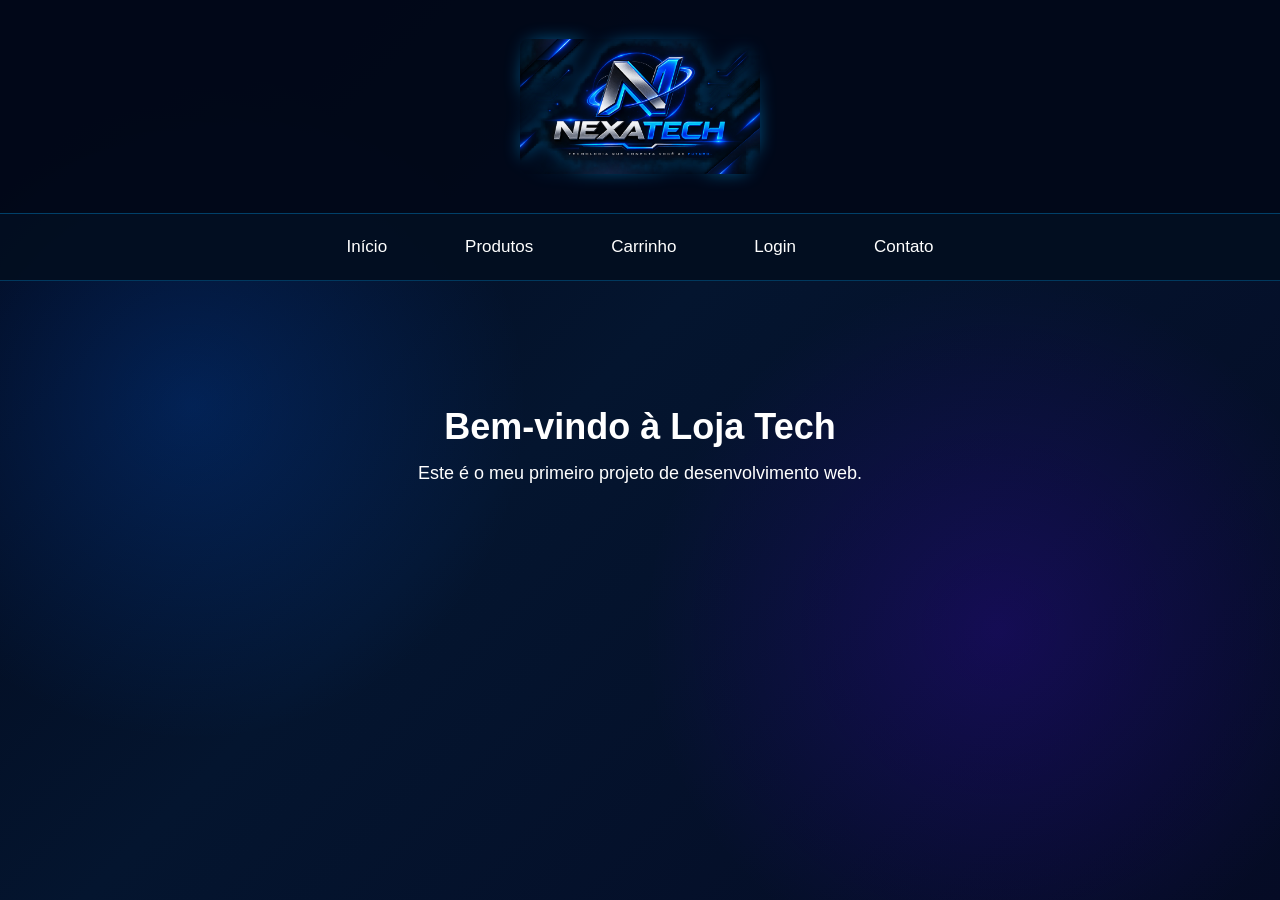
<file: index.html>
<!DOCTYPE html>
<html lang="pt-BR">

<head>
    <meta charset="UTF-8">
    <meta name="viewport" content="width=device-width, initial-scale=1.0">
    <title>Loja Tech</title>

    <link rel="stylesheet" href="css/style.css">
</head>

<body>

<header>
    <div class="logo-area">
    <img src="logo-nexatech.png" alt="NexaTech" class="logo-nexatech">
</div>
</header>

<nav>
    <a href="#">Início</a>
    <a href="produtos.html">Produtos</a>
    <a href="carrinho.html">Carrinho</a>
    <a href="login.html">Login</a>
    <a href="#">Contato</a>
</nav>

<main>
    <h2>Bem-vindo à Loja Tech</h2>
    <p>Este é o meu primeiro projeto de desenvolvimento web.</p>
</main>
<script src="js/script.js"></script>
</body>
</html>
</file>
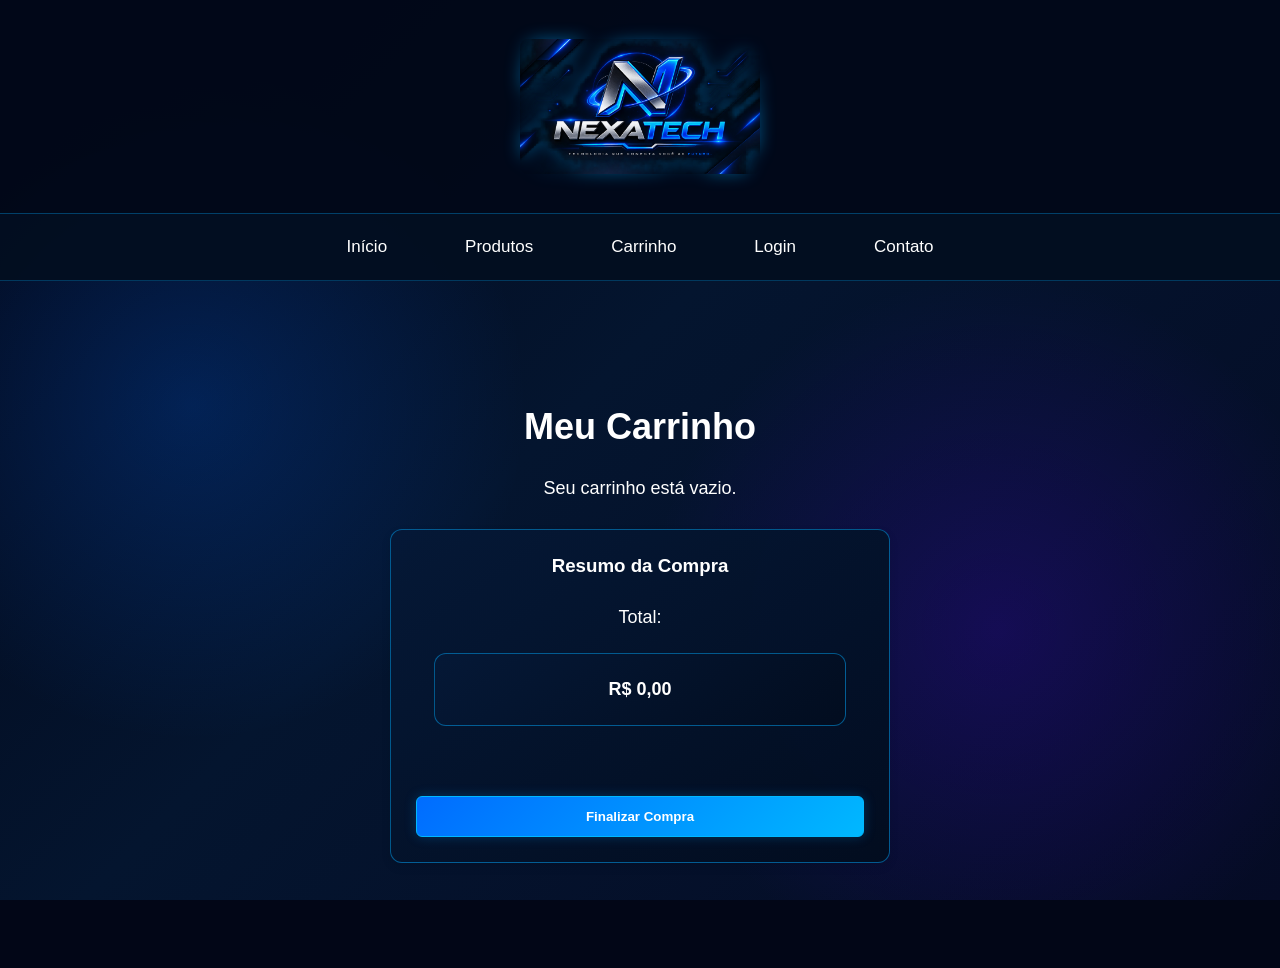
<file: carrinho.html>
<!DOCTYPE html>
<html lang="pt-BR">
<head>
    <meta charset="UTF-8">
    <meta name="viewport" content="width=device-width, initial-scale=1.0">
    <title>Carrinho - Loja Tech</title>

    <link rel="stylesheet" href="css/style.css">
</head>

<body>

    <header>
        <div class="logo-area">
    <img src="logo-nexatech.png" alt="NexaTech" class="logo-nexatech">
</div>
    </header>

    <nav>
        <a href="index.html">Início</a>
        <a href="produtos.html">Produtos</a>
        <a href="carrinho.html">Carrinho</a>
        <a href="#">Login</a>
        <a href="#">Contato</a>
    </nav>

    <main>
    <h2>Meu Carrinho</h2>

    <div id="lista-carrinho"></div>

    <div class="resumo-carrinho">
        <h3>Resumo da Compra</h3>
        <p>Total: <strong id="total-carrinho">R$ 0,00</strong></p>
        <button onclick="finalizarCompra()">Finalizar Compra</button>
    </div>
</main>

<script src="js/script.js"></script>

</body>
</html>
</file>
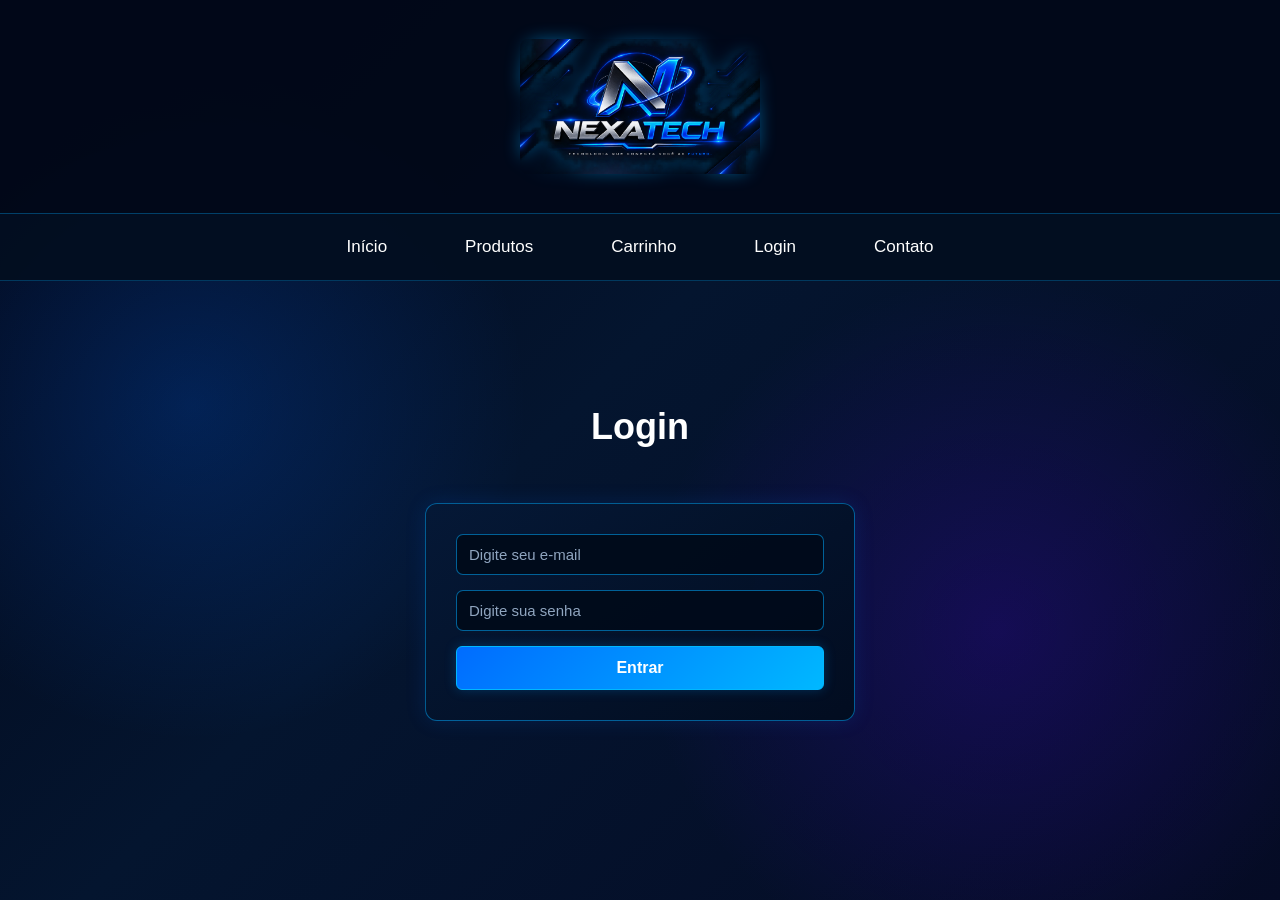
<file: login.html>
<!DOCTYPE html>
<html lang="pt-BR">

<head>
    <meta charset="UTF-8">
    <meta name="viewport" content="width=device-width, initial-scale=1.0">
    <title>Login - Loja Tech</title>

    <link rel="stylesheet" href="css/style.css">
</head>

<body>

    <header>
        <div class="logo-area">
    <img src="logo-nexatech.png" alt="NexaTech" class="logo-nexatech">
</div>
    </header>

    <nav>
        <a href="index.html">Início</a>
        <a href="produtos.html">Produtos</a>
        <a href="carrinho.html">Carrinho</a>
        <a href="login.html">Login</a>
        <a href="#">Contato</a>
    </nav>

    <main>
        <h2>Login</h2>

        <div class="login-container">

            <input
                type="email"
                id="email"
                placeholder="Digite seu e-mail"
            >

            <input
                type="password"
                id="senha"
                placeholder="Digite sua senha"
            >

            <button onclick="fazerLogin()">
                Entrar
            </button>

        </div>
    </main>

    <script src="js/script.js"></script>

</body>

</html>
</file>
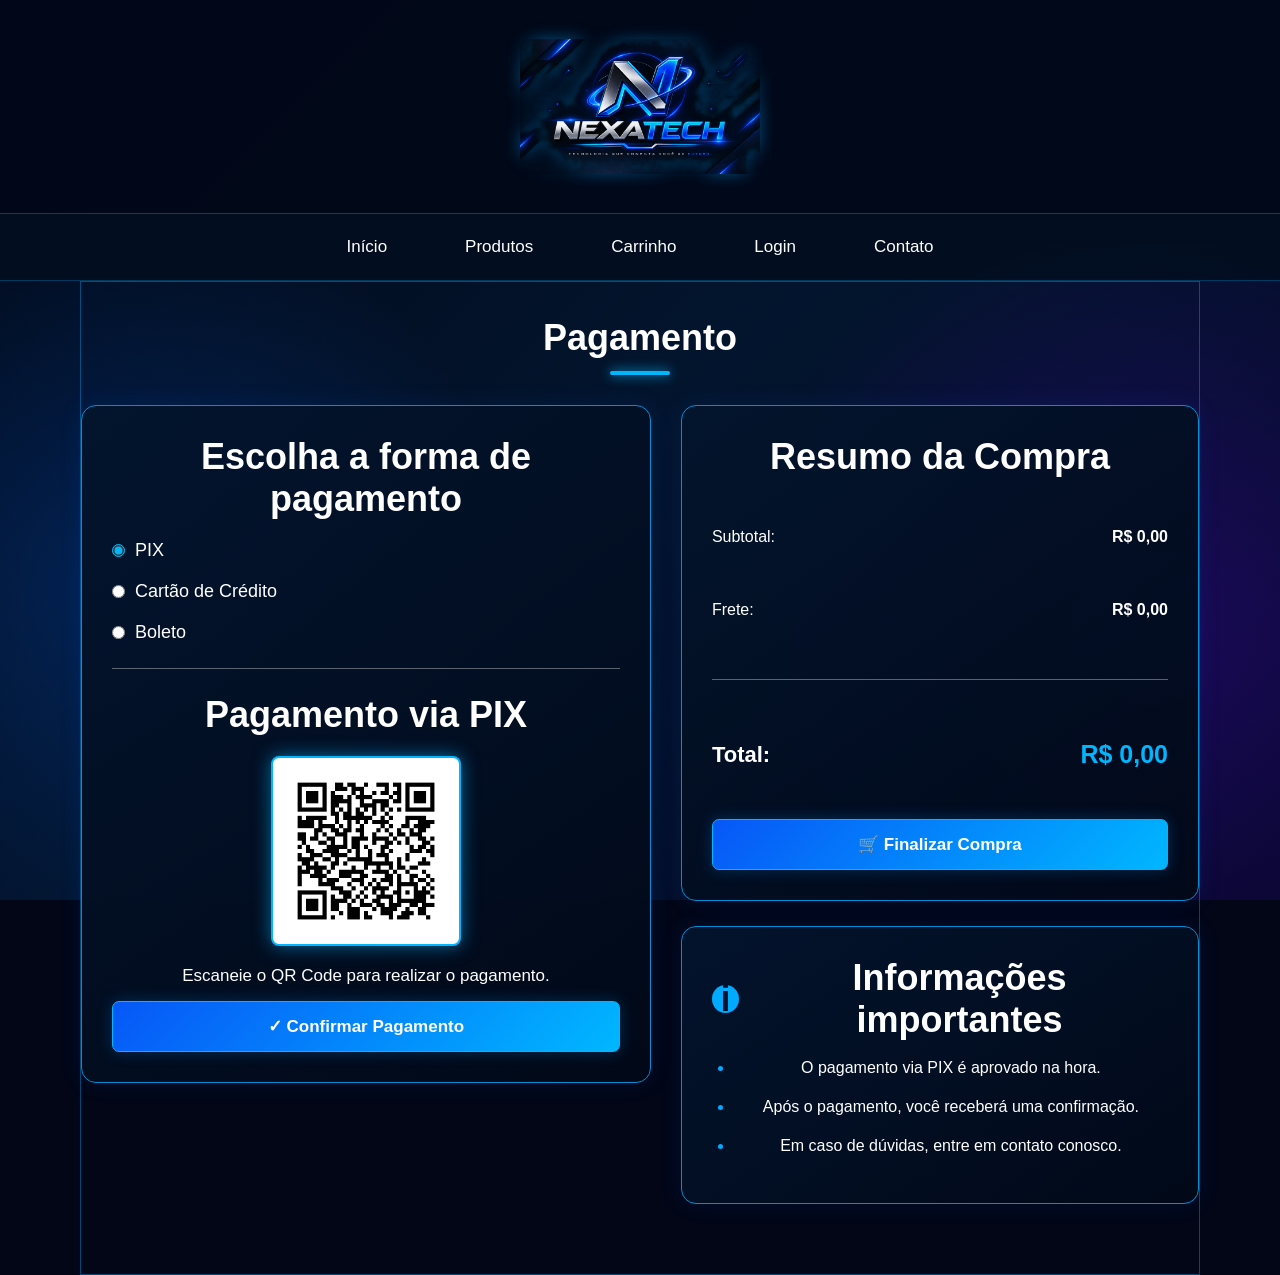
<file: pagamento.html>
<!DOCTYPE html>
<html lang="pt-BR">

<head>
    <meta charset="UTF-8">
    <meta name="viewport" content="width=device-width, initial-scale=1.0">

    <title>Pagamento - NexaTech</title>

    <link rel="stylesheet" href="css/style.css">
</head>

<body class="pagamento-page">

    <header>
        <div class="logo-area">
            <img src="logo-nexatech.png"
                 alt="NexaTech"
                 class="logo-nexatech">
        </div>
    </header>

    <nav>
        <a href="index.html">Início</a>
        <a href="produtos.html">Produtos</a>
        <a href="carrinho.html">Carrinho</a>
        <a href="login.html">Login</a>
        <a href="#">Contato</a>
    </nav>

    <main class="checkout">

        <h1 class="checkout-titulo">Pagamento</h1>
        <div class="titulo-linha"></div>

        <div class="checkout-grid">

            <!-- PAGAMENTO -->
            <section class="checkout-card pagamento-card">

                <h2>Escolha a forma de pagamento</h2>

                <label class="opcao-pagamento">
                    <input
                        type="radio"
                        name="pagamento"
                        value="pix"
                        checked
                    >
                    PIX
                </label>

                <label class="opcao-pagamento">
                    <input
                        type="radio"
                        name="pagamento"
                        value="credito"
                    >
                    Cartão de Crédito
                </label>

                <label class="opcao-pagamento">
                    <input
                        type="radio"
                        name="pagamento"
                        value="boleto"
                    >
                    Boleto
                </label>

                <hr>

                <div id="pix-area">

                    <h2>Pagamento via PIX</h2>

                    <div class="qr-area">
                        <img
                            src="qr-pix.png"
                            alt="QR Code PIX demonstrativo"
                            class="pix-qr"
                        >
                    </div>

                    <p>
                        Escaneie o QR Code para realizar o pagamento.
                    </p>

                    <button
                        type="button"
                        id="confirmar-pagamento"
                        class="botao-checkout"
                    >
                        ✓ Confirmar Pagamento
                    </button>

                </div>

                <div id="outra-forma" class="outra-forma"></div>

            </section>


            <!-- LADO DIREITO -->
            <div class="checkout-lateral">

                <section class="checkout-card resumo-compra">

                    <h2>Resumo da Compra</h2>

                    <div class="resumo-linha">
                        <span>Subtotal:</span>
                        <strong id="subtotal">
                            R$ 0,00
                        </strong>
                    </div>

                    <div class="resumo-linha">
                        <span>Frete:</span>
                        <strong>R$ 0,00</strong>
                    </div>

                    <hr>

                    <div class="resumo-linha resumo-total">
                        <span>Total:</span>

                        <strong id="total-pagamento">
                            R$ 0,00
                        </strong>
                    </div>

                    <button
                        type="button"
                        id="finalizar-compra"
                        class="botao-checkout"
                    >
                        🛒 Finalizar Compra
                    </button>

                </section>


                <section class="checkout-card info-pagamento">

                    <h2>
                        <span class="info-icone">i</span>
                        Informações importantes
                    </h2>

                    <ul>
                        <li>
                            O pagamento via PIX é aprovado na hora.
                        </li>

                        <li>
                            Após o pagamento, você receberá uma confirmação.
                        </li>

                        <li>
                            Em caso de dúvidas, entre em contato conosco.
                        </li>
                    </ul>

                </section>

            </div>

        </div>

    </main>


    <script src="js/script.js"></script>

    <script>

        document.addEventListener("DOMContentLoaded", function () {

            /* =====================================
               CALCULAR VALOR DO CARRINHO
            ===================================== */

            const carrinho =
                JSON.parse(localStorage.getItem("carrinho")) || [];

            let total = 0;

            carrinho.forEach(function (produto) {
                total += Number(produto.preco) || 0;
            });

            const valorFormatado =
                total.toLocaleString(
                    "pt-BR",
                    {
                        style: "currency",
                        currency: "BRL"
                    }
                );

            document.getElementById("subtotal").textContent =
                valorFormatado;

            document.getElementById("total-pagamento").textContent =
                valorFormatado;


            /* =====================================
               FORMAS DE PAGAMENTO
            ===================================== */

            const radios =
                document.querySelectorAll(
                    'input[name="pagamento"]'
                );

            const pixArea =
                document.getElementById("pix-area");

            const outraForma =
                document.getElementById("outra-forma");


            radios.forEach(function (radio) {

                radio.addEventListener(
                    "change",
                    function () {

                        if (this.value === "pix") {

                            pixArea.style.display = "block";

                            outraForma.innerHTML = "";

                        }


                        if (this.value === "credito") {

                            pixArea.style.display = "none";

                            outraForma.innerHTML = `
                                <h2>Cartão de Crédito</h2>

                                <input
                                    type="text"
                                    placeholder="Número do cartão"
                                >

                                <input
                                    type="text"
                                    placeholder="Nome no cartão"
                                >

                                <div class="cartao-linha">

                                    <input
                                        type="text"
                                        placeholder="Validade"
                                    >

                                    <input
                                        type="text"
                                        placeholder="CVV"
                                    >

                                </div>

                                <button
                                    class="botao-checkout"
                                    type="button"
                                >
                                    Confirmar Cartão
                                </button>
                            `;

                        }


                        if (this.value === "boleto") {

                            pixArea.style.display = "none";

                            outraForma.innerHTML = `
                                <h2>Pagamento via Boleto</h2>

                                <p>
                                    Clique abaixo para gerar
                                    seu boleto.
                                </p>

                                <button
                                    class="botao-checkout"
                                    type="button"
                                >
                                    Gerar Boleto
                                </button>
                            `;

                        }

                    }
                );

            });


            /* =====================================
               CONFIRMAR PIX
            ===================================== */

            document
                .getElementById("confirmar-pagamento")
                .addEventListener(
                    "click",
                    function () {

                        alert(
                            "Pagamento confirmado com sucesso!"
                        );

                    }
                );


            /* =====================================
               FINALIZAR
            ===================================== */

            document
                .getElementById("finalizar-compra")
                .addEventListener(
                    "click",
                    function () {

                        if (carrinho.length === 0) {

                            alert(
                                "Seu carrinho está vazio!"
                            );

                            return;

                        }

                        alert(
                            "Compra finalizada com sucesso!"
                        );

                    }
                );

        });

    </script>

</body>
</html>
</file>
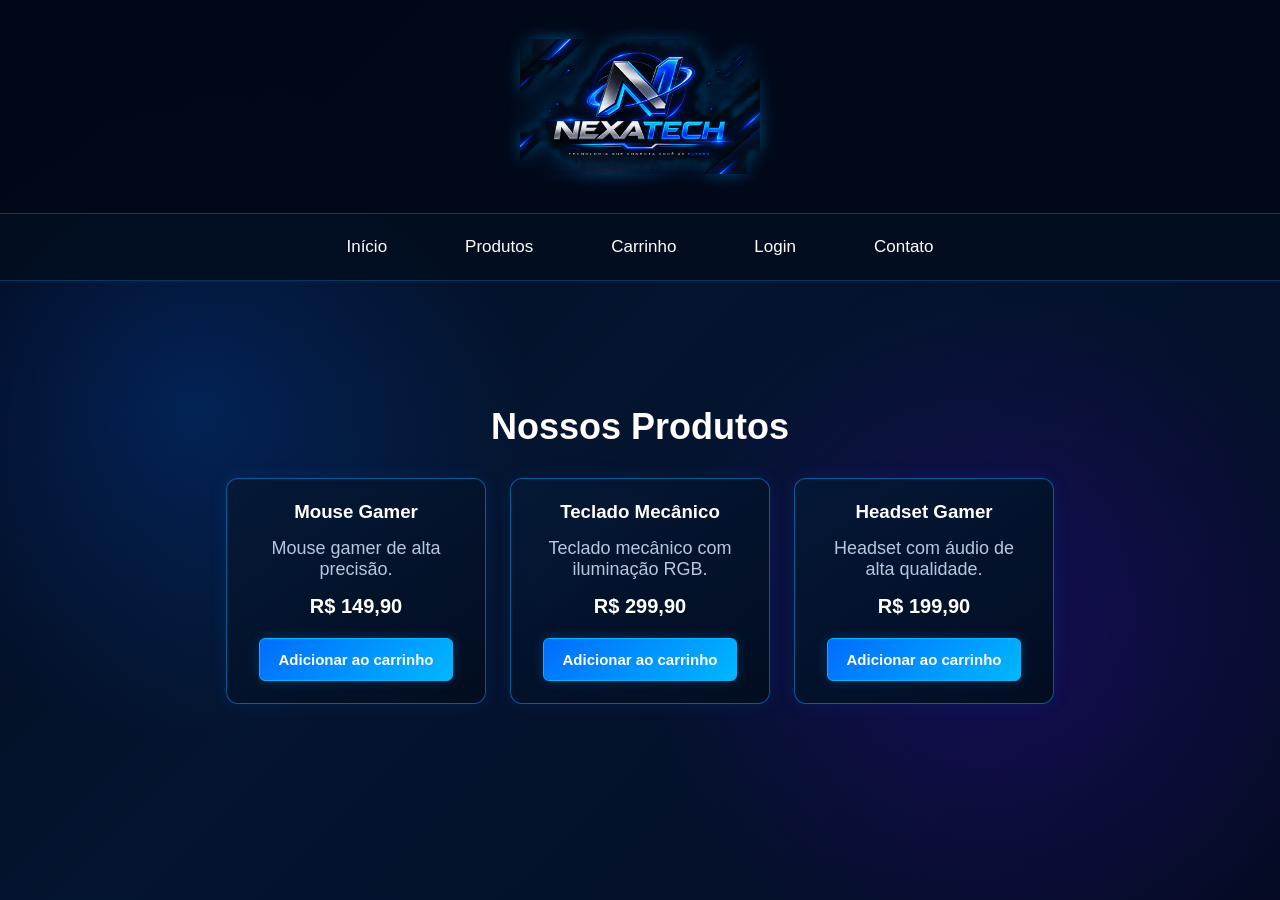
<file: produtos.html>
<!DOCTYPE html>
<html lang="pt-BR">
<head>
    <meta charset="UTF-8">
    <meta name="viewport" content="width=device-width, initial-scale=1.0">
    <title>Produtos - Loja Tech</title>

    <link rel="stylesheet" href="css/style.css">
</head>

<body>

    <header>
        <div class="logo-area">
    <img src="logo-nexatech.png" alt="NexaTech" class="logo-nexatech">
</div>
    </header>

    <nav>
        <a href="index.html">Início</a>
        <a href="produtos.html">Produtos</a>
        <a href="carrinho.html">Carrinho</a>
        <a href="#">Login</a>
        <a href="#">Contato</a>
    </nav>

    <main>
        <h2>Nossos Produtos</h2>

        <div class="produtos">

            <div class="produto">
                <h3>Mouse Gamer</h3>
                <p>Mouse gamer de alta precisão.</p>
                <strong>R$ 149,90</strong>
                <button onclick="adicionarCarrinho('Mouse Gamer', 149.90)">Adicionar ao carrinho</button>
            </div>

            <div class="produto">
                <h3>Teclado Mecânico</h3>
                <p>Teclado mecânico com iluminação RGB.</p>
                <strong>R$ 299,90</strong>
                <button onclick="adicionarCarrinho('Teclado Mecânico', 299.90)">Adicionar ao carrinho</button>
            </div>

            <div class="produto">
                <h3>Headset Gamer</h3>
                <p>Headset com áudio de alta qualidade.</p>
                <strong>R$ 199,90</strong>
                <button onclick="adicionarCarrinho('Headset Gamer', 199.90)">Adicionar ao carrinho</button>
            </div>

        </div>
    </main>
<script src="js/script.js"></script>
</body>
</html>
</file>
<file: css/style.css>
* {
    margin: 0;
    padding: 0;
    box-sizing: border-box;
}

body {
    font-family: Arial, sans-serif;
    background-color: #f4f4f4;
}

header {
    background-color: #111827;
    color: white;
    text-align: center;
    padding: 25px;
}

header h1 {
    font-size: 32px;
}

nav {
    background-color: #1f2937;
    display: flex;
    justify-content: center;
    gap: 30px;
    padding: 15px;
}

nav a {
    color: white;
    text-decoration: none;
    font-size: 17px;
    padding: 8px 15px;
    border-radius: 5px;
    transition: 0.3s;
}

nav a:hover {
    background-color: #2563eb;
}

main {
    text-align: center;
    padding: 80px 20px;
}

main h2 {
    font-size: 36px;
    color: #111827;
    margin-bottom: 15px;
}

main p {
    font-size: 18px;
    color: #555;
}.produtos {
    display: flex;
    justify-content: center;
    gap: 30px;
    margin-top: 40px;
    flex-wrap: wrap;
}

.produto {
    background-color: white;
    width: 280px;
    padding: 25px;
    border-radius: 10px;
    box-shadow: 0 4px 10px rgba(0, 0, 0, 0.1);
}

.produto h3 {
    margin-bottom: 15px;
    color: #111827;
}

.produto p {
    margin-bottom: 15px;
}

.produto strong {
    display: block;
    font-size: 20px;
    margin-bottom: 20px;
}

.produto button {
    background-color: #2563eb;
    color: white;
    border: none;
    padding: 12px 18px;
    border-radius: 6px;
    cursor: pointer;
    font-size: 15px;
}

.produto button:hover {
    background-color: #1d4ed8;
}.carrinho-container {
    display: flex;
    justify-content: center;
    gap: 30px;
    margin-top: 40px;
    flex-wrap: wrap;
}

.item-carrinho,
.resumo-carrinho {
    background-color: white;
    padding: 25px;
    width: 300px;
    border-radius: 10px;
    box-shadow: 0 4px 10px rgba(0, 0, 0, 0.1);
}

.item-carrinho h3,
.resumo-carrinho h3 {
    margin-bottom: 15px;
}

.item-carrinho p,
.resumo-carrinho p {
    margin-bottom: 15px;
}

.item-carrinho button,
.resumo-carrinho button {
    background-color: #2563eb;
    color: white;
    border: none;
    padding: 12px 18px;
    border-radius: 6px;
    cursor: pointer;
    margin-top: 15px;
}

.item-carrinho button:hover,
.resumo-carrinho button:hover {
    background-color: #1d4ed8;
}.pagamento-container {
    background-color: white;
    width: 350px;
    margin: 40px auto;
    padding: 30px;
    border-radius: 10px;
    box-shadow: 0 4px 10px rgba(0, 0, 0, 0.1);
    text-align: left;
}

.pagamento-container h3 {
    margin-bottom: 20px;
}

.pagamento-container label {
    display: block;
    margin-bottom: 15px;
    font-size: 17px;
}

.pagamento-container button {
    width: 100%;
    margin-top: 20px;
    background-color: #2563eb;
    color: white;
    border: none;
    padding: 12px;
    border-radius: 6px;
    cursor: pointer;
    font-size: 16px;
}

.pagamento-container button:hover {
    background-color: #1d4ed8;
}.detalhes-pagamento {
    margin-top: 25px;
    padding-top: 20px;
    border-top: 1px solid #ddd;
}

.detalhes-pagamento h3 {
    margin-bottom: 15px;
}

.detalhes-pagamento input {
    width: 100%;
    padding: 12px;
    margin-bottom: 12px;
    border: 1px solid #ccc;
    border-radius: 6px;
    font-size: 15px;
}

.linha-cartao {
    display: flex;
    gap: 10px;
}

.qr-code {
    width: 180px;
    height: 180px;
    margin: 15px auto;
    border: 3px solid #111827;
    display: flex;
    justify-content: center;
    align-items: center;
    font-weight: bold;
    background-color: white;
}.login-container {
    background-color: white;
    width: 350px;
    margin: 40px auto;
    padding: 30px;
    border-radius: 10px;
    box-shadow: 0 4px 10px rgba(0, 0, 0, 0.1);
}

.login-container input {
    width: 100%;
    padding: 12px;
    margin-bottom: 15px;
    border: 1px solid #ccc;
    border-radius: 6px;
    font-size: 15px;
}

.login-container button {
    width: 100%;
    background-color: #2563eb;
    color: white;
    border: none;
    padding: 12px;
    border-radius: 6px;
    cursor: pointer;
    font-size: 16px;
}

.login-container button:hover {
    background-color: #1d4ed8;
}/* ==========================================
   ANIMAÇÕES - LOJA TECH
========================================== */

/* Animação geral ao abrir a página */
body {
    animation: aparecerPagina 0.8s ease;
}

@keyframes aparecerPagina {
    from {
        opacity: 0;
    }

    to {
        opacity: 1;
    }
}


/* ==========================================
   CABEÇALHO
========================================== */

header {
    animation: descerHeader 0.7s ease;
}

@keyframes descerHeader {
    from {
        transform: translateY(-50px);
        opacity: 0;
    }

    to {
        transform: translateY(0);
        opacity: 1;
    }
}


/* ==========================================
   MENU
========================================== */

nav a {
    position: relative;
    transition: 0.3s;
}

nav a:hover {
    transform: translateY(-3px);
}

/* Linha animada embaixo do menu */
nav a::after {
    content: "";
    position: absolute;

    left: 50%;
    bottom: -5px;

    width: 0;
    height: 2px;

    background: #2563eb;

    transition: 0.3s;

    transform: translateX(-50%);
}

nav a:hover::after {
    width: 100%;
}


/* ==========================================
   CONTEÚDO PRINCIPAL
========================================== */

main {
    animation: subirConteudo 0.8s ease;
}

@keyframes subirConteudo {
    from {
        opacity: 0;
        transform: translateY(30px);
    }

    to {
        opacity: 1;
        transform: translateY(0);
    }
}


/* ==========================================
   CARDS DOS PRODUTOS
========================================== */

.produto,
.card,
.item-produto {
    transition: transform 0.3s ease,
                box-shadow 0.3s ease;
}

.produto:hover,
.card:hover,
.item-produto:hover {

    transform: translateY(-10px) scale(1.03);

    box-shadow:
        0 15px 30px rgba(0, 0, 0, 0.20);
}


/* ==========================================
   BOTÕES
========================================== */

button {
    transition: all 0.3s ease;
    cursor: pointer;
}

button:hover {

    transform: translateY(-3px) scale(1.05);

    box-shadow:
        0 8px 18px rgba(37, 99, 235, 0.35);
}

button:active {

    transform: scale(0.95);
}


/* ==========================================
   INPUT LOGIN
========================================== */

input {
    transition: all 0.3s ease;
}

input:focus {

    transform: scale(1.02);

    box-shadow:
        0 0 10px rgba(37, 99, 235, 0.35);
}


/* ==========================================
   TÍTULOS
========================================== */

h1,
h2,
h3 {

    animation: aparecerTitulo 0.8s ease;
}

@keyframes aparecerTitulo {

    from {

        opacity: 0;

        transform: translateY(-20px);
    }

    to {

        opacity: 1;

        transform: translateY(0);
    }
}


/* ==========================================
   ANIMAÇÃO DOS PRODUTOS
========================================== */

.produto:nth-child(1),
.card:nth-child(1) {
    animation: aparecerProduto 0.5s ease;
}

.produto:nth-child(2),
.card:nth-child(2) {
    animation: aparecerProduto 0.7s ease;
}

.produto:nth-child(3),
.card:nth-child(3) {
    animation: aparecerProduto 0.9s ease;
}

@keyframes aparecerProduto {

    from {

        opacity: 0;

        transform: translateY(40px);
    }

    to {

        opacity: 1;

        transform: translateY(0);
    }
}/* LOGO NEXATECH */

.logo-area {
    display: flex;
    justify-content: center;
    align-items: center;
    padding: 10px;
}

.logo-nexatech {
    width: 250px;
    max-width: 90%;
    border-radius: 10px;
    transition: 0.4s;
    animation: entradaLogo 0.8s ease;
}

.logo-nexatech:hover {
    transform: scale(1.06);
    filter: drop-shadow(0 0 12px #0066ff);
}

@keyframes entradaLogo {
    from {
        opacity: 0;
        transform: translateY(-20px);
    }

    to {
        opacity: 1;
        transform: translateY(0);
    }
}/* =========================================
   NOVO VISUAL NEXATECH
========================================= */

html {
    min-height: 100%;
    background: #020617;
}

body {
    min-height: 100vh;
    margin: 0;
    color: #ffffff;

    background:
        radial-gradient(circle at 20% 30%,
            rgba(0, 102, 255, 0.28),
            transparent 35%),

        radial-gradient(circle at 80% 60%,
            rgba(98, 0, 255, 0.25),
            transparent 35%),

        linear-gradient(
            135deg,
            #020617,
            #06142e,
            #020617
        );

    background-size: 150% 150%;
    animation: fundoNexa 10s ease infinite;
}

@keyframes fundoNexa {
    0% {
        background-position: 0% 50%;
    }

    50% {
        background-position: 100% 50%;
    }

    100% {
        background-position: 0% 50%;
    }
}


/* CONTEÚDO */

main {
    background: transparent !important;
    color: white;
}

main h1,
main h2,
main h3,
main p {
    color: white;
}


/* CABEÇALHO */

header {
    background: rgba(2, 6, 23, 0.92) !important;
    border-bottom: 1px solid rgba(0, 153, 255, 0.25);
}


/* MENU */

nav {
    background: rgba(7, 20, 42, 0.95) !important;
    border-bottom: 1px solid rgba(0, 153, 255, 0.25);
}

nav a {
    color: white !important;
}

nav a:hover {
    color: #00aaff !important;
    text-shadow: 0 0 10px rgba(0, 170, 255, 0.8);
}


/* CARDS DOS PRODUTOS */

.produto,
.card,
.item-produto {
    background: rgba(5, 20, 45, 0.88) !important;
    color: white !important;

    border: 1px solid rgba(0, 170, 255, 0.45);

    box-shadow:
        0 0 15px rgba(0, 102, 255, 0.15);

    backdrop-filter: blur(8px);
}

.produto:hover,
.card:hover,
.item-produto:hover {
    border-color: #00aaff;

    box-shadow:
        0 0 15px rgba(0, 170, 255, 0.5),
        0 0 35px rgba(0, 102, 255, 0.25);

    transform: translateY(-8px);
}


/* BOTÕES */

button {
    background: linear-gradient(
        135deg,
        #0066ff,
        #00aaff
    ) !important;

    color: white !important;

    border: 1px solid #00aaff !important;
    border-radius: 7px;

    box-shadow:
        0 0 12px rgba(0, 153, 255, 0.25);
}

button:hover {
    box-shadow:
        0 0 15px rgba(0, 170, 255, 0.8),
        0 0 30px rgba(0, 102, 255, 0.4);

    transform: translateY(-3px) scale(1.03);
}


/* INPUTS DO LOGIN/PAGAMENTO */

input,
select {
    background: rgba(2, 12, 30, 0.9) !important;
    color: white !important;

    border: 1px solid rgba(0, 170, 255, 0.5) !important;
}

input:focus,
select:focus {
    border-color: #00aaff !important;

    box-shadow:
        0 0 12px rgba(0, 170, 255, 0.5);
}


/* SELEÇÃO DE TEXTO */

::selection {
    background: #008cff;
    color: white;
}/* =========================================
   PADRÃO VISUAL NEXATECH - TODAS AS PÁGINAS
========================================= */

* {
    box-sizing: border-box;
}

body {
    margin: 0;
    min-height: 100vh;
    font-family: Arial, sans-serif;
    color: #ffffff;

    background:
        radial-gradient(circle at 15% 20%,
            rgba(0, 119, 255, 0.25),
            transparent 35%),

        radial-gradient(circle at 85% 70%,
            rgba(102, 0, 255, 0.22),
            transparent 35%),

        linear-gradient(135deg, #020617, #06142e, #020617);

    background-size: 160% 160%;
    animation: nexatechFundo 12s ease infinite;
}

@keyframes nexatechFundo {
    0% {
        background-position: 0% 50%;
    }

    50% {
        background-position: 100% 50%;
    }

    100% {
        background-position: 0% 50%;
    }
}


/* =========================
   TOPO / LOGO
========================= */

header {
    background: rgba(2, 6, 23, 0.96) !important;
    border-bottom: 1px solid rgba(0, 170, 255, 0.35);
    text-align: center;
}

.logo-area {
    padding: 12px;
}

.logo-nexatech {
    width: 250px;
    max-width: 90%;
    border-radius: 10px;

    filter:
        drop-shadow(0 0 8px rgba(0, 153, 255, 0.45));

    transition: 0.4s;
}

.logo-nexatech:hover {
    transform: scale(1.05);

    filter:
        drop-shadow(0 0 12px #00aaff)
        drop-shadow(0 0 25px rgba(0, 102, 255, 0.5));
}


/* =========================
   MENU
========================= */

nav {
    background: rgba(5, 17, 38, 0.95) !important;

    border-bottom:
        1px solid rgba(0, 170, 255, 0.35);

    padding: 15px;
}

nav a {
    color: #ffffff !important;
    text-decoration: none;
    margin: 0 18px;

    transition: 0.3s;
}

nav a:hover {
    color: #00b7ff !important;

    text-shadow:
        0 0 10px rgba(0, 183, 255, 0.8);
}


/* =========================
   CONTEÚDO
========================= */

main {
    background: transparent !important;
    color: #ffffff !important;

    animation: nexatechEntrada 0.7s ease;
}

@keyframes nexatechEntrada {
    from {
        opacity: 0;
        transform: translateY(20px);
    }

    to {
        opacity: 1;
        transform: translateY(0);
    }
}

main h1,
main h2,
main h3,
main h4,
main p,
main label {
    color: #ffffff !important;
}


/* =========================
   CARDS
========================= */

.produto,
.card,
.item-produto,
.item-carrinho,
.login-container,
.pagamento-container,
.carrinho-container,
.form-container {

    background:
        linear-gradient(
            145deg,
            rgba(7, 25, 55, 0.95),
            rgba(3, 12, 30, 0.95)
        ) !important;

    color: #ffffff !important;

    border:
        1px solid rgba(0, 170, 255, 0.45);

    border-radius: 12px;

    box-shadow:
        0 0 15px rgba(0, 102, 255, 0.15);

    backdrop-filter: blur(10px);

    transition: 0.35s;
}

.produto:hover,
.card:hover,
.item-produto:hover,
.item-carrinho:hover {

    transform: translateY(-7px);

    border-color: #00b7ff;

    box-shadow:
        0 0 15px rgba(0, 183, 255, 0.55),
        0 0 35px rgba(0, 102, 255, 0.25);
}


/* =========================
   BOTÕES
========================= */

button,
.btn {

    background:
        linear-gradient(
            135deg,
            #0066ff,
            #00b7ff
        ) !important;

    color: #ffffff !important;

    border:
        1px solid #00b7ff !important;

    border-radius: 7px;

    padding: 10px 18px;

    cursor: pointer;

    transition: 0.3s;

    box-shadow:
        0 0 10px rgba(0, 153, 255, 0.3);
}

button:hover,
.btn:hover {

    transform:
        translateY(-3px)
        scale(1.03);

    box-shadow:
        0 0 15px rgba(0, 183, 255, 0.8),
        0 0 30px rgba(0, 102, 255, 0.4);
}

button:active,
.btn:active {
    transform: scale(0.96);
}


/* =========================
   LOGIN / PAGAMENTO
========================= */

input,
select,
textarea {

    background:
        rgba(2, 12, 30, 0.92) !important;

    color:
        #ffffff !important;

    border:
        1px solid rgba(0, 170, 255, 0.55) !important;

    border-radius: 7px;

    padding: 10px;

    outline: none;

    transition: 0.3s;
}

input:focus,
select:focus,
textarea:focus {

    border-color:
        #00b7ff !important;

    box-shadow:
        0 0 12px rgba(0, 183, 255, 0.5);
}

input::placeholder,
textarea::placeholder {
    color: #aab7cc;
}


/* =========================
   LINKS
========================= */

a {
    transition: 0.3s;
}


/* =========================
   SCROLLBAR
========================= */

::-webkit-scrollbar {
    width: 9px;
}

::-webkit-scrollbar-track {
    background: #020617;
}

::-webkit-scrollbar-thumb {
    background: #0066ff;
    border-radius: 10px;
}

::-webkit-scrollbar-thumb:hover {
    background: #00b7ff;
}/* =====================================================
   NEXATECH - VISUAL FINAL
===================================================== */

:root {
    --bg-1: #020617;
    --bg-2: #04152f;
    --bg-3: #071d3d;
    --card: rgba(3, 18, 40, 0.94);
    --card-2: rgba(4, 24, 52, 0.94);
    --azul: #00aaff;
    --azul-forte: #0077ff;
    --texto: #ffffff;
    --texto-sec: #b8c7dc;
}

* {
    box-sizing: border-box;
}

html {
    min-height: 100%;
    background: var(--bg-1);
}

body {
    margin: 0;
    min-height: 100vh;
    font-family: Arial, Helvetica, sans-serif;
    color: var(--texto);

    background:
        radial-gradient(circle at 15% 45%,
            rgba(0, 102, 255, 0.22),
            transparent 28%),

        radial-gradient(circle at 78% 70%,
            rgba(85, 0, 255, 0.20),
            transparent 30%),

        linear-gradient(
            135deg,
            #020617 0%,
            #04152f 45%,
            #050b25 100%
        );

    background-attachment: fixed;
}

/* =====================================================
   HEADER
===================================================== */

header {
    background: rgba(2, 8, 24, 0.96) !important;
    border-bottom: 1px solid rgba(0, 170, 255, 0.35);
    text-align: center;
}

.logo-area {
    padding: 14px 0;
}

.logo-nexatech {
    width: 240px;
    max-width: 90%;
    border-radius: 8px;

    filter:
        drop-shadow(0 0 8px rgba(0, 170, 255, 0.45));

    transition: 0.35s;
}

.logo-nexatech:hover {
    transform: scale(1.04);

    filter:
        drop-shadow(0 0 12px rgba(0, 170, 255, 0.9));
}

/* =====================================================
   MENU
===================================================== */

nav {
    background: rgba(3, 14, 32, 0.97) !important;
    border-bottom: 1px solid rgba(0, 170, 255, 0.28);

    display: flex;
    justify-content: center;
    align-items: center;
    gap: 18px;

    padding: 15px 10px;
}

nav a {
    color: #ffffff !important;
    text-decoration: none;
    padding: 8px 12px;
    border-radius: 6px;
    transition: 0.3s;
}

nav a:hover {
    color: var(--azul) !important;

    text-shadow:
        0 0 10px rgba(0, 170, 255, 0.9);

    background:
        rgba(0, 170, 255, 0.08);
}

/* =====================================================
   MAIN
===================================================== */

main {
    background: transparent !important;
    color: white !important;
    width: 100%;
}

h1,
h2,
h3,
h4,
p,
strong,
label {
    color: #ffffff;
}

main > h1,
main > h2 {
    text-align: center;
    margin-top: 45px;
}

/* =====================================================
   PRODUTOS
===================================================== */

.produtos {
    display: flex;
    justify-content: center;
    align-items: stretch;
    gap: 24px;
    flex-wrap: wrap;

    margin: 30px auto;
    padding: 0 20px;
}

.produto {
    width: 260px;

    background:
        linear-gradient(
            145deg,
            rgba(5, 25, 55, 0.95),
            rgba(2, 13, 31, 0.96)
        ) !important;

    border: 1px solid rgba(0, 170, 255, 0.50);
    border-radius: 12px;

    padding: 22px;

    color: white !important;

    box-shadow:
        0 0 18px rgba(0, 102, 255, 0.12);

    transition: 0.35s;
}

.produto:hover {
    transform: translateY(-8px);

    border-color: #00aaff;

    box-shadow:
        0 0 18px rgba(0, 170, 255, 0.48),
        0 0 35px rgba(0, 102, 255, 0.20);
}

.produto p {
    color: var(--texto-sec) !important;
}

/* =====================================================
   CARRINHO
===================================================== */

#lista-carrinho {
    width: min(1000px, 92%);
    margin: 30px auto;
}

.item-carrinho {
    width: 100% !important;

    background:
        linear-gradient(
            145deg,
            rgba(5, 24, 52, 0.96),
            rgba(2, 14, 32, 0.96)
        ) !important;

    border:
        1px solid rgba(0, 170, 255, 0.50);

    border-radius: 10px;

    margin-bottom: 14px;
    padding: 20px;

    color: white !important;

    box-shadow:
        0 0 15px rgba(0, 102, 255, 0.12);
}

.item-carrinho h3,
.item-carrinho p {
    color: white !important;
}

#total-carrinho,
.total-carrinho,
.resumo-carrinho {
    width: min(500px, 92%);
    margin: 25px auto;

    background:
        linear-gradient(
            145deg,
            rgba(5, 25, 55, 0.97),
            rgba(2, 13, 31, 0.97)
        ) !important;

    border:
        1px solid rgba(0, 170, 255, 0.48);

    border-radius: 12px;

    padding: 25px;

    color: white !important;
}

/* TIRA QUALQUER BLOCO BRANCO DO CARRINHO */

.carrinho-container,
.finalizar-compra,
.resumo,
.total,
.checkout {
    background:
        linear-gradient(
            145deg,
            rgba(5, 25, 55, 0.97),
            rgba(2, 13, 31, 0.97)
        ) !important;

    color: white !important;

    border:
        1px solid rgba(0, 170, 255, 0.40);
}

/* =====================================================
   LOGIN
===================================================== */

.login-container,
.form-container,
form {
    color: white;
}

.login-container {
    width: min(430px, 92%);
    margin: 55px auto;

    padding: 30px;

    background:
        linear-gradient(
            145deg,
            rgba(5, 25, 55, 0.97),
            rgba(2, 13, 31, 0.97)
        ) !important;

    border:
        1px solid rgba(0, 170, 255, 0.50);

    border-radius: 12px;

    box-shadow:
        0 0 20px rgba(0, 102, 255, 0.15);
}

/* =====================================================
   PAGAMENTO
===================================================== */

.pagamento-container,
#pagamento,
.forma-pagamento,
.pagamento-box {
    background:
        linear-gradient(
            145deg,
            rgba(5, 25, 55, 0.97),
            rgba(2, 13, 31, 0.97)
        ) !important;

    color: white !important;

    border:
        1px solid rgba(0, 170, 255, 0.50);

    border-radius: 12px;

    box-shadow:
        0 0 20px rgba(0, 102, 255, 0.15);
}

.pagamento-container {
    width: min(520px, 92%);
    margin: 45px auto;
    padding: 30px;
}

/* QR CODE continua branco, porque precisa de contraste */

#qrcode,
.qrcode,
.qr-code {
    background: white !important;
    padding: 10px;
}

/* =====================================================
   CAMPOS
===================================================== */

input[type="text"],
input[type="email"],
input[type="password"],
input[type="number"],
select,
textarea {
    width: 100%;

    background:
        rgba(1, 11, 27, 0.95) !important;

    color:
        white !important;

    border:
        1px solid rgba(0, 170, 255, 0.55) !important;

    border-radius: 7px;

    padding: 11px 12px;

    outline: none;

    transition: 0.3s;
}

input:focus,
select:focus,
textarea:focus {
    border-color:
        #00aaff !important;

    box-shadow:
        0 0 12px rgba(0, 170, 255, 0.45);
}

input::placeholder,
textarea::placeholder {
    color: #8fa5bf;
}

/* =====================================================
   RADIO
===================================================== */

input[type="radio"] {
    accent-color: #00aaff;
}

/* =====================================================
   BOTÕES
===================================================== */

button,
.btn,
input[type="submit"] {
    background:
        linear-gradient(
            135deg,
            #006cff,
            #00b8ff
        ) !important;

    color: white !important;

    border:
        1px solid #00b8ff !important;

    border-radius: 7px;

    padding: 11px 18px;

    cursor: pointer;

    font-weight: bold;

    transition: 0.3s;

    box-shadow:
        0 0 12px rgba(0, 153, 255, 0.25);
}

button:hover,
.btn:hover,
input[type="submit"]:hover {
    transform:
        translateY(-2px);

    box-shadow:
        0 0 15px rgba(0, 183, 255, 0.75),
        0 0 28px rgba(0, 102, 255, 0.32);
}

/* =====================================================
   ANIMAÇÃO DE ENTRADA
===================================================== */

main {
    animation: entradaNexa 0.65s ease;
}

@keyframes entradaNexa {
    from {
        opacity: 0;
        transform: translateY(15px);
    }

    to {
        opacity: 1;
        transform: translateY(0);
    }
}

/* =====================================================
   RESPONSIVO
===================================================== */

@media (max-width: 700px) {
    nav {
        gap: 5px;
        flex-wrap: wrap;
    }

    nav a {
        margin: 0;
    }

    .produto {
        width: 92%;
    }
}/* ==========================================
   CORREÇÃO RESUMO DA COMPRA
========================================== */

.resumo-compra,
.resumo-carrinho,
.total-carrinho,
#total-carrinho {
    display: flex;
    flex-direction: column;
    gap: 15px;
}

.linha-resumo {
    display: flex;
    justify-content: space-between;
    align-items: center;

    width: 100%;

    color: white;
}

.linha-resumo span,
.linha-resumo strong {
    position: static !important;
    margin: 0 !important;
    transform: none !important;
}

.total-final {
    font-size: 22px;
    font-weight: bold;
}

.total-final strong {
    color: #00b7ff !important;
}

.resumo-compra hr,
.resumo-carrinho hr,
.total-carrinho hr,
#total-carrinho hr {
    width: 100%;
    border: 0;
    border-top: 1px solid rgba(255,255,255,0.35);
}


/* ==========================================
   QR CODE VISUAL
========================================== */

#qrcode,
.qrcode,
.qr-code {
    width: 180px;
    height: 180px;

    margin: 20px auto;

    background: white !important;

    padding: 10px;

    border-radius: 8px;

    box-shadow:
        0 0 15px rgba(0, 183, 255, 0.65);
}

.qr-falso {
    width: 100%;
    height: 100%;

    background: white;

    padding: 8px;
}

.qr-grid {
    display: grid;

    grid-template-columns:
        repeat(5, 1fr);

    grid-template-rows:
        repeat(5, 1fr);

    width: 100%;
    height: 100%;

    gap: 4px;
}

.qr-grid span {
    background: #020617;
}

.qr-grid span:nth-child(2),
.qr-grid span:nth-child(4),
.qr-grid span:nth-child(6),
.qr-grid span:nth-child(8),
.qr-grid span:nth-child(10),
.qr-grid span:nth-child(12),
.qr-grid span:nth-child(14),
.qr-grid span:nth-child(16),
.qr-grid span:nth-child(18),
.qr-grid span:nth-child(20),
.qr-grid span:nth-child(22),
.qr-grid span:nth-child(24) {
    background: white;
}/* ====================================================
   PAGAMENTO NEXATECH - VISUAL FINAL
==================================================== */

.pagamento-page {
    min-height: 100vh;

    background:
        radial-gradient(
            circle at 10% 65%,
            rgba(0, 102, 255, 0.22),
            transparent 30%
        ),
        radial-gradient(
            circle at 90% 70%,
            rgba(105, 0, 255, 0.22),
            transparent 32%
        ),
        linear-gradient(
            135deg,
            #010817,
            #03152e 50%,
            #050727
        );

    background-attachment: fixed;

    color: white;
}


/* ÁREA PRINCIPAL */

.checkout {
    width: min(1120px, 94%);
    margin: auto;
    padding: 35px 0 70px;

    background: transparent !important;
}


/* TÍTULO */

.checkout-titulo {
    text-align: center;

    font-size: 36px;

    margin: 0;

    color: white !important;
}

.titulo-linha {
    width: 60px;
    height: 4px;

    margin: 12px auto 30px;

    border-radius: 10px;

    background: #00b7ff;

    box-shadow:
        0 0 12px #00b7ff;
}


/* GRID PRINCIPAL */

.checkout-grid {
    display: grid;

    grid-template-columns:
        minmax(0, 1.1fr)
        minmax(0, 1fr);

    gap: 30px;

    align-items: start;
}


/* CARDS */

.checkout-card {
    background:
        linear-gradient(
            145deg,
            rgba(3, 20, 45, 0.97),
            rgba(1, 9, 24, 0.97)
        ) !important;

    border:
        1px solid #008fd6 !important;

    border-radius: 15px;

    padding: 30px;

    color: white !important;

    box-shadow:
        0 0 25px
        rgba(0, 102, 255, 0.10);
}


.checkout-card h2 {
    margin-top: 0;

    color: white !important;
}


/* PAGAMENTO */

.opcao-pagamento {
    display: flex;

    align-items: center;

    gap: 10px;

    margin: 20px 0;

    font-size: 18px;

    color: white !important;
}

.opcao-pagamento input {
    width: auto !important;

    accent-color: #00b7ff;
}


.pagamento-card hr,
.resumo-compra hr {
    border: 0;

    border-top:
        1px solid
        rgba(255,255,255,0.35);

    margin: 25px 0;
}


/* QR */

.qr-area {
    display: flex;

    justify-content: center;

    margin: 20px 0;
}

.pix-qr {
    width: 190px;
    height: 190px;

    object-fit: contain;

    background: white;

    padding: 8px;

    border-radius: 8px;

    border:
        2px solid #00b7ff;

    box-shadow:
        0 0 18px
        rgba(0,183,255,0.55);
}


#pix-area p {
    color: white !important;

    font-size: 17px;
}


/* BOTÕES */

.botao-checkout {
    width: 100%;

    margin-top: 15px;

    padding: 14px 20px !important;

    font-size: 17px;

    font-weight: bold;

    color: white !important;

    border:
        1px solid #00b7ff !important;

    border-radius: 7px;

    background:
        linear-gradient(
            135deg,
            #0757f7,
            #00b7ff
        ) !important;

    cursor: pointer;

    transition: 0.3s;

    box-shadow:
        0 0 15px
        rgba(0,153,255,0.25);
}


.botao-checkout:hover {
    transform:
        translateY(-3px);

    box-shadow:
        0 0 20px
        rgba(0,183,255,0.75);
}


/* LADO DIREITO */

.checkout-lateral {
    display: flex;

    flex-direction: column;

    gap: 25px;
}


/* RESUMO */

.resumo-linha {
    display: flex !important;

    justify-content: space-between !important;

    align-items: center !important;

    position: static !important;

    width: 100%;

    margin: 20px 0;
}


.resumo-linha span,
.resumo-linha strong {
    position: static !important;

    transform: none !important;

    margin: 0 !important;
}


.resumo-total {
    font-size: 22px;

    font-weight: bold;
}


.resumo-total strong {
    color: #00b7ff !important;

    font-size: 25px;
}


/* INFORMAÇÕES */

.info-pagamento h2 {
    display: flex;

    align-items: center;

    gap: 12px;
}


.info-icone {
    display: inline-flex;

    justify-content: center;

    align-items: center;

    width: 28px;
    height: 28px;

    border-radius: 50%;

    background: #00aaff;

    color: #00152b !important;

    font-weight: bold;
}


.info-pagamento ul {
    padding-left: 22px;
}


.info-pagamento li {
    margin: 15px 0;

    line-height: 1.5;

    color: white;
}


.info-pagamento li::marker {
    color: #00aaff;
}


/* CARTÃO */

.outra-forma input {
    display: block;

    width: 100% !important;

    margin: 15px 0;

    background:
        rgba(0, 10, 27, 0.95) !important;

    color: white !important;

    border:
        1px solid
        rgba(0,170,255,0.55) !important;

    border-radius: 7px;

    padding: 12px;
}


.cartao-linha {
    display: grid;

    grid-template-columns: 1fr 1fr;

    gap: 15px;
}


/* CELULAR */

@media (max-width: 800px) {

    .checkout-grid {
        grid-template-columns: 1fr;
    }

    .checkout-titulo {
        font-size: 30px;
    }

    .checkout-card {
        padding: 22px;
    }

}
</file>
